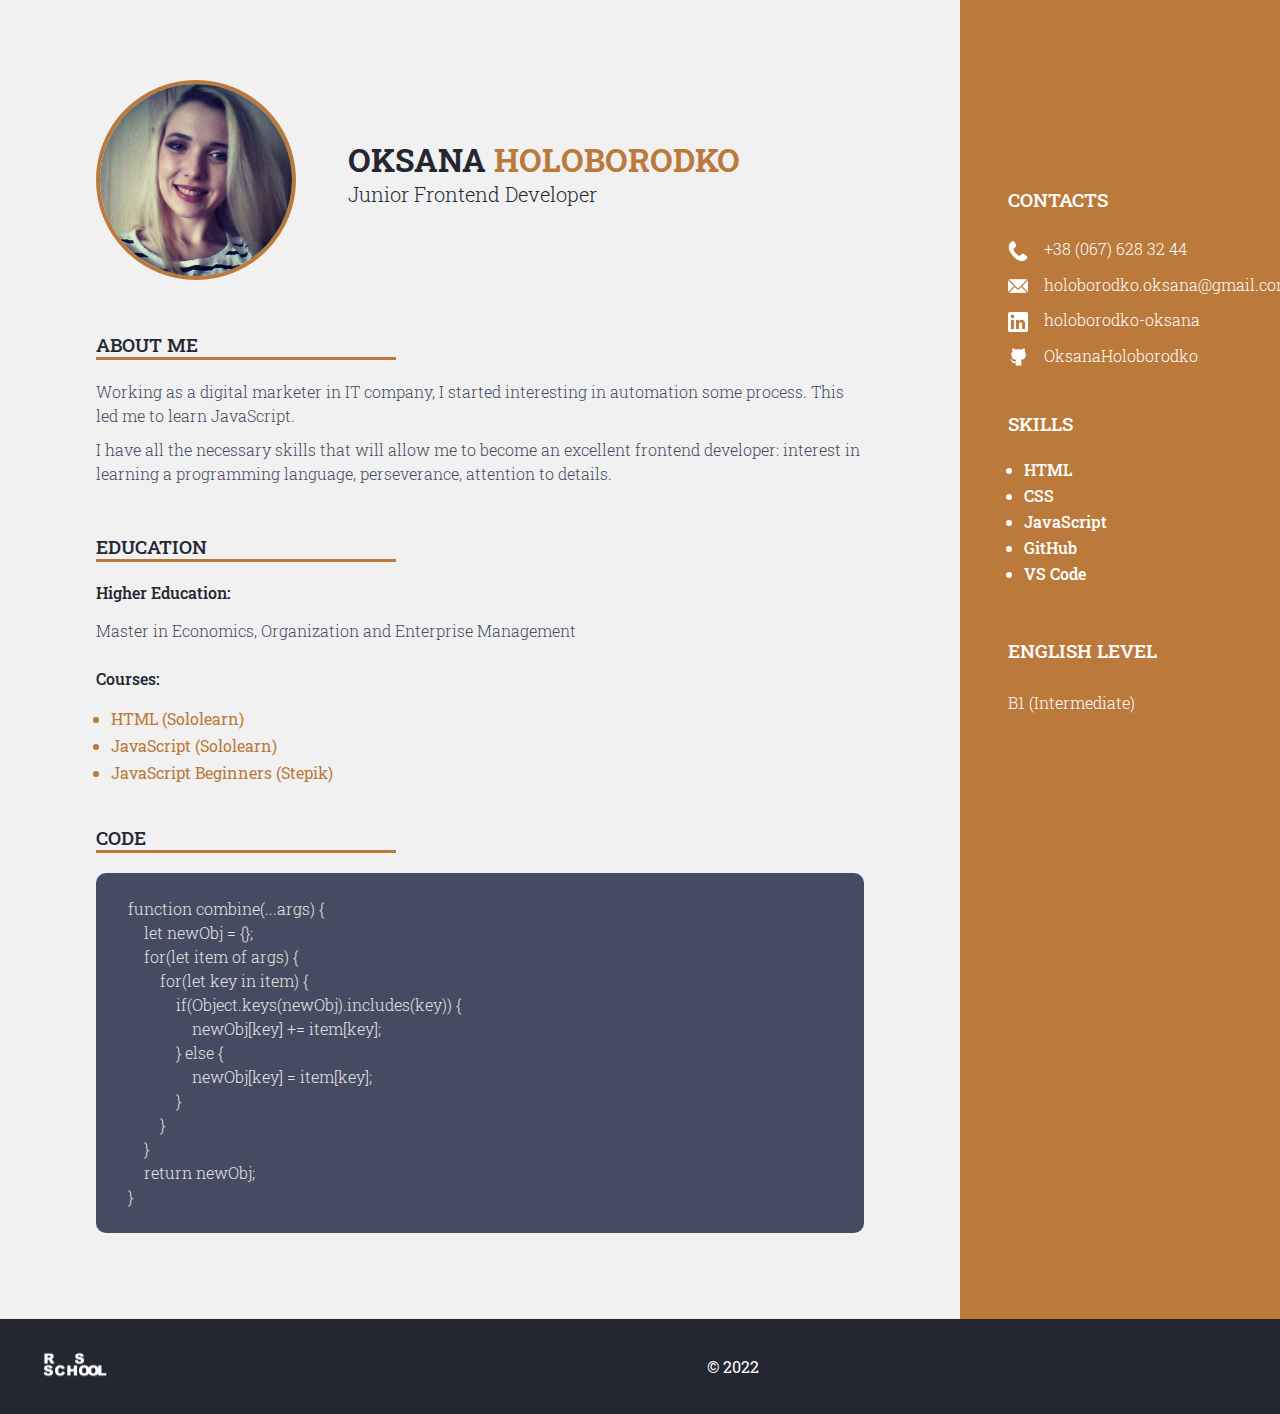
<file: index.html>
<!DOCTYPE html>
<html lang="en">
<head>
    <meta charset="UTF-8">
    <meta http-equiv="X-UA-Compatible" content="IE=edge">
    <meta name="viewport" content="width=device-width, initial-scale=1.0">
    <title>cv</title>
    <link rel="stylesheet" href="style.css">
    <link rel="icon" href="assets/img/favicon.ico">
    <link rel="preconnect" href="https://fonts.googleapis.com">
    <link rel="preconnect" href="https://fonts.gstatic.com" crossorigin>
    <link href="https://fonts.googleapis.com/css2?family=Roboto+Slab:wght@300;500;900&display=swap" rel="stylesheet">
</head>
<body>
    <div class="container">
        <div class="column-main">
            <header>
                <div class="header-avatar">
                    <img src="./assets/img/avatar.jpg" alt="holoborodko-photo">
                </div>
                <div class="header-content">
                    <h1><span>OKSANA</span> HOLOBORODKO</h1>
                    <h2>Junior Frontend Developer</h2>
                </div>
            </header>
            <main>
                <section class="block about-me">
                    <h3>ABOUT ME</h3>
                    <p>Working as a digital marketer in IT company, I started interesting in automation some process. This led me to learn JavaScript.</p>
                    <p>I have all the necessary skills that will allow me to become an excellent frontend developer: interest in learning a programming language, perseverance, attention to details.</p>
                </section>
                <section class="block education">
                    <h3>EDUCATION</h3>
                    <h4>Higher Education:</h4>
                    <p>Master in Economics, Organization and Enterprise Management</p>
                    <h4 class="courses">Courses:</h4>
                    <ul>
                        <li><a target="_blank" href="https://www.sololearn.com/Certificate/CT-VLHOF3EH/png">HTML (Sololearn)</a></li>
                        <li><a target="_blank" href="https://www.sololearn.com/Certificate/CT-KXTLZ2GL/png">JavaScript (Sololearn)</a></li>
                        <li><a target="_blank" href="https://stepik.org/cert/1448766">JavaScript Beginners (Stepik)</a></li>
                    </ul>
                </section>
                <section class="block code-example">
                    <h3>CODE</h3>
                    <pre class="code">
                        <code>
        function combine(...args) {
            let newObj = {};
            for(let item of args) {
                for(let key in item) {
                    if(Object.keys(newObj).includes(key)) {
                        newObj[key] += item[key];
                    } else {
                        newObj[key] = item[key];
                    }
                }
            }
            return newObj;
        }</code>
                    </pre>
                </section>
            </main>
        </div>
        <div class="column-right">
            <nav>
                <div class="nav contacts">
                    <h3>CONTACTS</h3>
                    <ul>
                        <li><img src="./assets/img/phone-icon.png" alt="Phone icon" width="20" height="20"><p>+38 (067) 628 32 44</p></li>
                    </ul>
                    <ul>
                        <li><img src="./assets/img/mail-icon.png" alt="Mail icon" width="20" height="20"><p>holoborodko.oksana@gmail.com</p></li>
                    </ul>
                    <ul>
                        <li><img src="./assets/img/linkedin-icon.png" alt="Linkedin icon" width="20" height="20"><a target="_blank" href="https://www.linkedin.com/mwlite/in/holoborodko-oksana">holoborodko-oksana</a></li>
                    </ul>
                    <ul>
                        <li><img src="./assets/img/github-icon.png" alt="GitHub icon" width="20" height="20"><a target="_blank" href="https://github.com/OksanaHoloborodko">OksanaHoloborodko</a></li>
                    </ul>
                </div>
                <div class="nav skills">
                    <h3>SKILLS</h3>
                    <ul>
                        <li>HTML</li>
                        <li>CSS</li>
                        <li>JavaScript</li>
                        <li>GitHub</li>
                        <li>VS Code</li>
                    </ul>
                </div>
                <div class="nav english">
                    <h3>ENGLISH LEVEL</h3>
                    <p>B1 (Intermediate)</p>
                </div>
            </nav>
        </div>
    </div>
    
    <footer>
        <div class="footer">
            <a target="_blank" href="https://rs.school/js/"><img src="./assets/img/rsschool-logo.png" alt="rsschool logo" width="100" height="41"></a>
            <p>© 2022</p>
            <a class="git" target="_blank" href="https://github.com/OksanaHoloborodko"><img src="./assets/img/github-logo.png" alt="github logo" width="60" height="15"></a>
        </div>
    </footer>
</body>
</html>
</file>
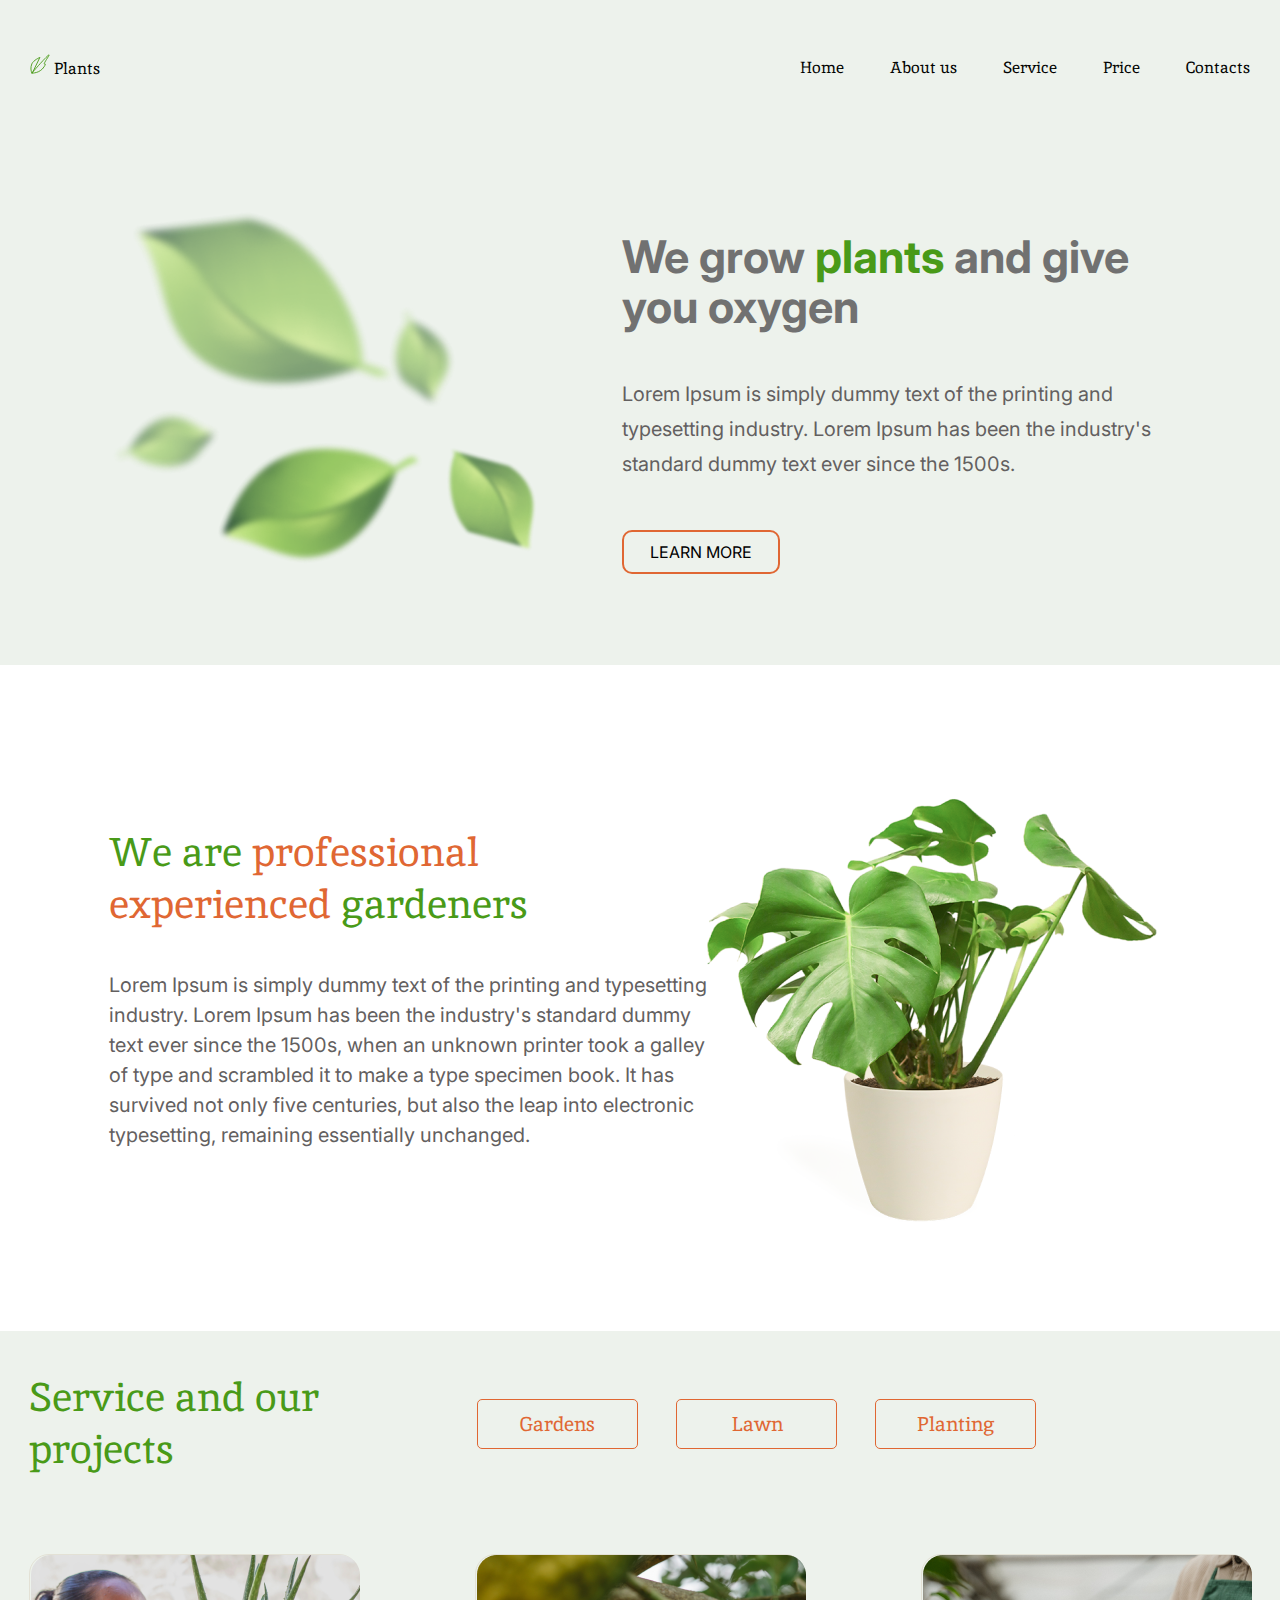
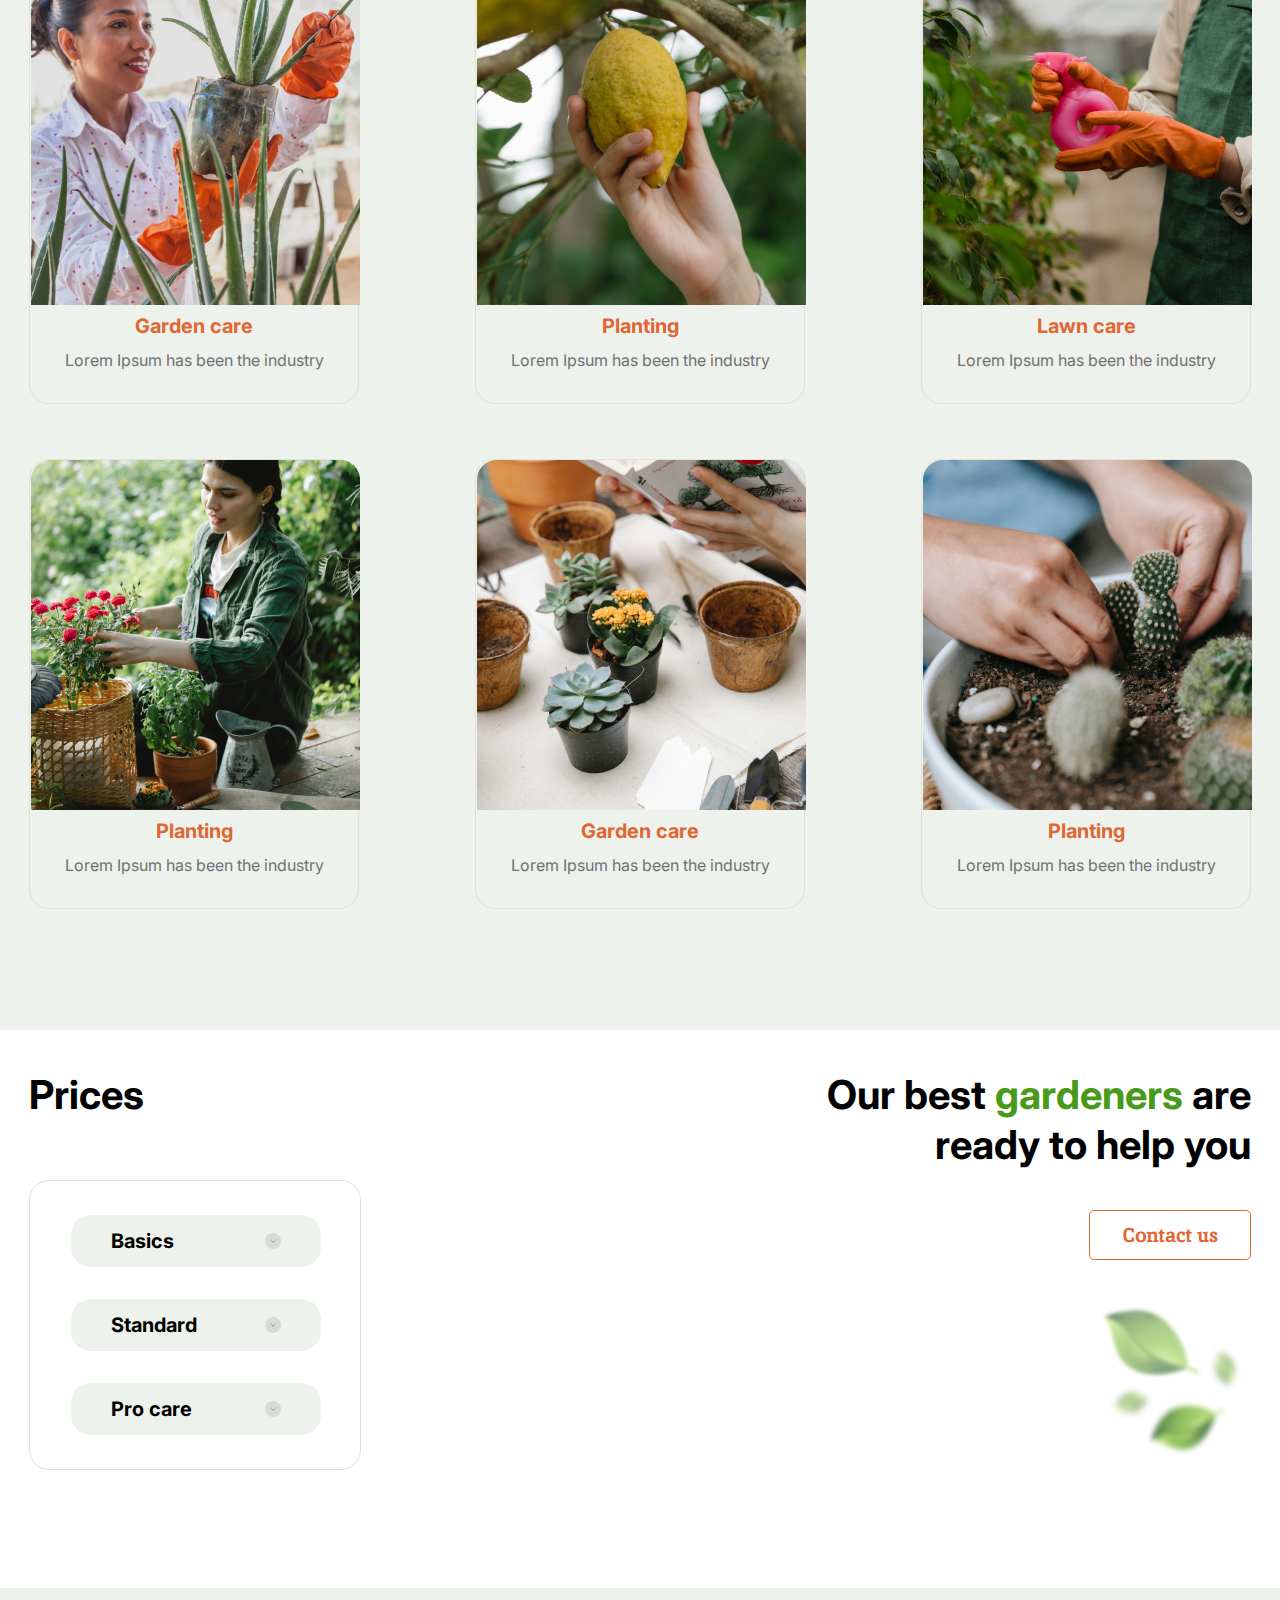
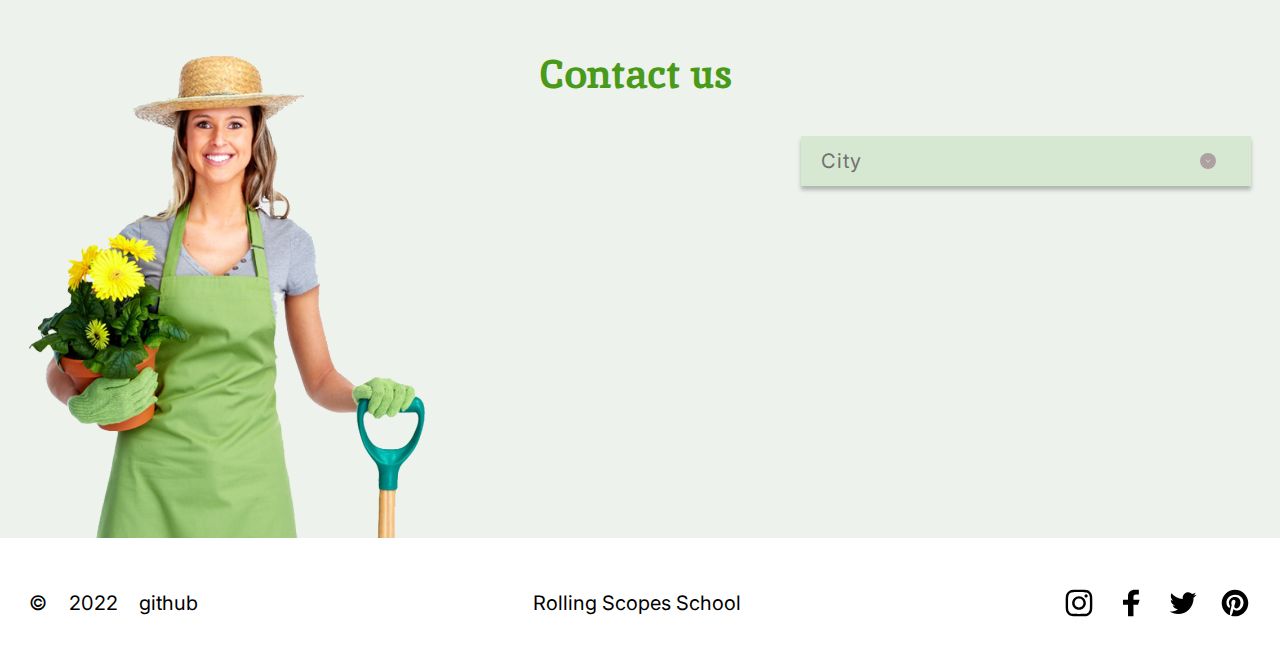
<file: plants/index.html>
<!DOCTYPE html>
<html lang="en">
<head>
    <meta charset="UTF-8">
    <meta http-equiv="X-UA-Compatible" content="IE=edge">
    <meta name="viewport" content="width=device-width, initial-scale=1.0">
    <title>Plants</title>
    <link rel="stylesheet" href="style.css">
    <link rel="preconnect" href="https://fonts.googleapis.com">
    <link rel="preconnect" href="https://fonts.gstatic.com" crossorigin>
    <link href="https://fonts.googleapis.com/css2?family=Inika:wght@400;700&family=Inter:wght@100;200;300;400;500;600;700;800;900&display=swap" rel="stylesheet">
    <link rel="icon" href="assets/img/logo-plants.svg">
</head>
<body>
    <header>
        <div class="container-menu">
            <div class="header-logo">
                <a href="#">
                    <img class="logo" src="assets/img/logo-plants.svg" alt="logo-plants">
                    <span>Plants</span>
                </a>
            </div>
            <nav>
                <ul class="nav-menu">
                    <li><a href="#welcome">Home</a></li>
                    <li><a href="#about">About us</a></li>
                    <li><a href="#service">Service</a></li>
                    <li><a href="#prices">Price</a></li>
                    <li><a href="#contacts">Contacts</a></li>
                </ul>
            </nav>
            <div class="burger-menu">
                <span class="burger-line"></span>
                <span class="burger-line"></span>
                <span class="burger-line"></span>
                <span class="burger-line"></span>
            </div>
        </div>
        <div class="popup-menu"></div>
    </header>
    <main>
        <section id ="welcome" class="welcome">
            <div class="container-welcome">
                <img class="welcome-img" src="assets/img/welcome-img.png" alt="leaves">
                <div class="welcome-text">
                    <h1 class="welcome-h1">We grow <span class="welcome-plants">plants</span> and give you oxygen</h1>
                    <p class="welcome-p">Lorem Ipsum is simply dummy text of the printing and typesetting industry. Lorem Ipsum has been the industry's standard dummy text ever since the 1500s.</p>
                    <button class="welcome-btn" type="button">LEARN MORE</button>
                </div>
            </div>
        </section>
        <section id="about" class="about">
            <div class="container-about">
                <div class="about-text">
                    <h2 class="about-h2">We are <span class="about-us">professional<br>experienced</span> gardeners</h2>
                    <p class="about-p">Lorem Ipsum is simply dummy text of the printing and typesetting industry. Lorem Ipsum has been the industry's standard dummy text ever since the 1500s, when an unknown printer took a galley of type and scrambled it to make a type specimen book. It has survived not only five centuries, but also the leap into electronic typesetting, remaining essentially unchanged.</p>
                </div>
                <img class="about-img" src="assets/img/about-img.png" alt="home plant">
            </div>
        </section>
        <section id="service" class="service">
            <div class="container-service">
                <div class="container-service-header">
                    <h2 class="service-h2">Service and our<br>projects</h2>
                    <div class="container-service-header-btn">
                        <button class="service-btn" id="gardens" type="button">Gardens</button>
                        <button class="service-btn" id="lawn" type="button">Lawn</button>
                        <button class="service-btn" id="planting" type="button">Planting</button>
                    </div>
                </div>
                <div class="container-service-cards">
                    <div class="service-card gardens">
                        <img class="service-img" src="assets/img/service-1.png" alt="womam with plant">
                        <div class="service-text">
                            <h3 class="service-text-h3">Garden care</h3>
                            <p class="service-text-p">Lorem Ipsum has been the industry</p>
                        </div>
                    </div>
                    <div class="service-card planting">
                        <img class="service-img" src="assets/img/service-2.png" alt="lemon">
                        <div class="service-text">
                            <h3 class="service-text-h3">Planting</h3>
                            <p class="service-text-p">Lorem Ipsum has been the industry</p>
                        </div>
                    </div>
                    <div class="service-card lawn">
                        <img class="service-img" src="assets/img/service-3.png" alt="watering plants">
                        <div class="service-text">
                            <h3 class="service-text-h3">Lawn care</h3>
                            <p class="service-text-p">Lorem Ipsum has been the industry</p>
                        </div>
                    </div>
                    <div class="service-card planting">
                        <img class="service-img" src="assets/img/service-4.png" alt="womam with flower">
                        <div class="service-text">
                            <h3 class="service-text-h3">Planting</h3>
                            <p class="service-text-p">Lorem Ipsum has been the industry</p>
                        </div>
                    </div>
                    <div class="service-card gardens">
                        <img class="service-img" src="assets/img/service-5.png" alt="cactus">
                        <div class="service-text">
                            <h3 class="service-text-h3">Garden care</h3>
                            <p class="service-text-p">Lorem Ipsum has been the industry</p>
                        </div>
                    </div>
                    <div class="service-card planting">
                        <img class="service-img" src="assets/img/service-6.png" alt="cactus-2">
                        <div class="service-text">
                            <h3 class="service-text-h3">Planting</h3>
                            <p class="service-text-p">Lorem Ipsum has been the industry</p>
                        </div>
                    </div>
                </div>
            </div>
        </section>
        <section id="prices" class="prices">
            <div class="container-prices">
                <div class="container-prices-left">
                    <h2 class="prices-h2">Prices</h2>
                    <div class="prices-chose">
                        <div class="prices-item-layout" id="basics">
                            <div class="prices-item">
                                <p class="prices-item-text">Basics</p>
                                <div class="prices-item-arrow">
                                    <svg width="6" height="4" viewBox="0 0 6 4" xmlns="http://www.w3.org/2000/svg">
                                        <path d="M3.00003 3.00949L1.00002 1.0096" stroke-width="0.5" stroke-linecap="round"/>
                                        <path d="M3 3.00952L5 1.00952" stroke-width="0.5" stroke-linecap="round"/>
                                    </svg>
                                        
                                </div>
                            </div>
                            <div class="prices-item-hidden">
                                <div class="prices-item-line"></div>
                                <p class="prices-item-description">Release of Letraset sheets containing Lorem Ipsum passages, and more recently</p>
                                <p class="prices-item-price"><span class="prices-item-price-mod">$15</span> / per hour</p>
                                <button class="prices-btn" type="button" onClick="location.href='#contacts'">Order</button>
                            </div>
                        </div>
                        <div class="prices-item-layout" id="standard">
                            <div class="prices-item">
                                <p class="prices-item-text">Standard</p>
                                <div class="prices-item-arrow">
                                    <svg width="6" height="4" viewBox="0 0 6 4" xmlns="http://www.w3.org/2000/svg">
                                        <path d="M3.00003 3.00949L1.00002 1.0096" stroke-width="0.5" stroke-linecap="round"/>
                                        <path d="M3 3.00952L5 1.00952" stroke-width="0.5" stroke-linecap="round"/>
                                    </svg>
                                </div>
                            </div>
                            <div class="prices-item-hidden">
                                <div class="prices-item-line"></div>
                                <p class="prices-item-description">Release of Letraset sheets containing Lorem Ipsum passages, and more recently</p>
                                <p class="prices-item-price"><span class="prices-item-price-mod">$25</span> / per hour</p>
                                <button class="prices-btn" type="button" onClick="location.href='#contacts'">Order</button>
                            </div>
                        </div>
                        <div class="prices-item-layout" id="pro">
                            <div class="prices-item">
                                <p class="prices-item-text">Pro care</p>
                                <div class="prices-item-arrow">
                                    <svg width="6" height="4" viewBox="0 0 6 4" xmlns="http://www.w3.org/2000/svg">
                                        <path d="M3.00003 3.00949L1.00002 1.0096" stroke-width="0.5" stroke-linecap="round"/>
                                        <path d="M3 3.00952L5 1.00952" stroke-width="0.5" stroke-linecap="round"/>
                                    </svg>
                                </div>
                            </div>
                            <div class="prices-item-hidden">
                                <div class="prices-item-line"></div>
                                <p class="prices-item-description">Release of Letraset sheets containing Lorem Ipsum passages, and more recently</p>
                                <p class="prices-item-price"><span class="prices-item-price-mod">$35</span> / per hour</p>
                                <button class="prices-btn" type="button" onClick="location.href='#contacts'">Order</button>
                            </div>
                        </div>
                    </div>
                </div>
                <div class="container-prices-right">
                    <h2 class="prices-h2 right">Our best <span class="welcome-plants">gardeners</span> are ready to help you</h2>
                    <button class="contact-btn" type="button">Contact us</button>
                    <img class="prices-img" src="assets/img/prices-img.png" alt="leaves">
                </div>
            </div>
        </section>
        <section id="contacts" class="contacts">
            <div class="container-contacts">
                <img class="contacts-img" src="assets/img/contact-woman-img.png" alt="woman">
                <h2 class="contacts-h2">Contact us</h2>
                <div class="contacts-select">
                    <div class="contacts-city">
                        <p class="contacts-city-text">City</p>
                        <div class="contacts-arrow">
                            <img class="contacts-arrow-img" src="assets/img/contacts-arrow.svg" alt="arrow down">
                        </div>
                    </div>
                    <div class="contacts-city-body">
                        <div class="select-city">Canandaigua, NY</div>
                        <div class="select-city">New York City</div>
                        <div class="select-city">Yonkers, NY</div>
                        <div class="select-city">Sherrill, NY</div>
                    </div>
                    <div class="city-adress">
                        <div class="city-info city-info-mod">
                            <div class="city-info adress">
                                <span class="key">City:</span>
                                <span class="value"></span>
                            </div>
                            <div class="city-info phone">
                                <span class="key">Phone:</span>
                                <span class="value"></span>
                            </div>
                            <div class="city-info office">
                                <div class="key">Office adress:</div>
                                <div class="value"></div>
                            </div>
                        </div>
                        <button class="call-btn" type="button">Call us</button>
                    </div>
                </div>
            </div>
        </section>
    </main>
    <footer>
        <div class="container-footer">
            <div class="footer-github">
                <p class="footer-text">©</p>
                <p class="footer-text">2022</p>
                <a target="_blank" href="https://github.com/OksanaHoloborodko"><p class="footer-text footer-text-git footer-text-link">github</p></a>
            </div>
            <div class="footer-rs">
                <a target="_blank" href="https://rs.school/js-stage0/"><p class="footer-text footer-text-link">Rolling Scopes School</p></a>
            </div>
            <ul class="footer-social">
                <li><img class="footer-img" src="assets/img/footer-insta-icon.svg" alt="instagram"></li>
                <li><img class="footer-img" src="assets/img/footer-fb-icon.svg" alt="facebook"></li>
                <li><img class="footer-img" src="assets/img/footer-tw-icon.svg" alt="twitter"></li>
                <li><img class="footer-img" src="assets/img/footer-pinter-icon.svg" alt="pinterest"></li>
            </ul>
        </div>
    </footer>
    <script src="index.js"></script>
</body>
</html>
</file>
<file: style.css>
* {
  font-family: 'Roboto Slab', serif;
  box-sizing: border-box;
  margin: 0;
  padding: 0;
}

.container {
  display: flex;
  flex-direction: row;
  width: 1440px;
  margin-left: auto;
  margin-right: auto;
}

.column-main {
  background-color: rgba(229, 229, 229, 0.55);
  flex: 2;
  padding-bottom: 3em;
}

.column-right {
  background-color: #BB7A3B;
  flex: 1;
  padding-bottom: 3em;
}

header {
  display: flex;
  padding-top: 5em;
  padding-bottom: 3em;
}

.header-avatar {
  flex: 1;
  padding-left: 10%;
}

.header-avatar img {
  width: 200px;
  border: 4px solid #BB7A3B;
  border-radius: 50%;
}

.header-content {
  flex: 3;
  padding-left: 5%;
  padding-top: 6%;
}

.header-content h1 {
  color: #BB7A3B;
}

h1 span {
  color: #242732;
}

.header-content h2 {
  color: #242732;
  font-weight: 300;
  font-size: 20px;
}

.block {
  padding-left: 10%;
  padding-right: 10%;
  padding-bottom: 2%;
  margin-bottom: 2%;
}

.block h3 {
  font-weight: 500;
  padding-bottom: 3%;
  color: #242732; 
}

.block h4 {
  padding-bottom: 2%;
  color: rgba(36, 39, 50, 1);
  font-weight: 500; 
}

.courses {
  margin-top: 2%;
}

.block h3:after {
  display: block;
  content: "";
  position: absolute;
  width: 300px;
  height: 3px;
  background-color: #BB7A3B;
}

.block p {
  color: #454b60;
  font-weight: 300;
  line-height: 1.5em;
  padding-bottom: 10px;
}

.block a {
 text-decoration: none;
 color: #BB7A3B;
}

.block a:hover {
  color: #242732;
  transition: 0.5s;
 }

 .block ul {
  color: #BB7A3B;
  line-height: 1.7em;
  padding-left: 2%;
  font-weight: 400;
 }

.code {
  color: #e5e5e5;
  line-height: 1.5em;
  font-weight: 300;
  background-color: #454b60;
  border-radius: 10px;
}

nav {
  display: block;
  padding-top: 30%;
  padding-bottom: 3em;
  padding-left: 10%;
}

.nav h3 {
  padding-top: 10%;
  font-weight: 500;
  padding-bottom: 3%;
  color: #ffffff;
}

.contacts li p {
  display: inline;
  margin: 1em;
  color: #ffffff;
  font-weight: 300;
  line-height: 10px;
}

.contacts li img {
  vertical-align: middle;
}

.contacts li a {
  display: inline;
  text-decoration: none;
  margin: 1em;
  color: #ffffff;
  font-weight: 300;
  line-height: 10px;
  }

.contacts ul {
  list-style-type: none;
  padding-top: 0.8em;
}

.contacts a:hover {
  color: #242732;
  transition: 0.5s;
 }

 .skills li {
  margin: 1em;
  color: #ffffff;
  font-weight: 500;
  line-height: 10px;
}

.nav p {
  margin-top: 1em;
  color: #ffffff;
  font-weight: 300;
}

.footer {
  display: flex;
  flex-direction: row;
  justify-content: space-between;
  align-items: center;
  width: 1440px;
  padding: 25px;
  margin-left: auto;
  margin-right: auto;
  color: #ffffff;
  background-color: #242732;
}

.git {
  padding-right: 15px;
}
</file>
<file: plants/style.css>
* {
    box-sizing: border-box;
    margin: 0;
    padding: 0;
}

html {
    scroll-behavior: smooth
}

ul, li, span, a, h3, h1, h2, button {
    padding: 0;
    margin: 0;
    list-style: none;
    text-decoration: none;
    color: #010201;
}

/*header start*/
header {
    background-color: #EDF2EC;
    font-family: 'Inika';
    font-style: normal;
    font-weight: 400;
    font-size: 16px;
}

.container-menu {
    display: flex;
    justify-content: space-between;
    margin: 0 auto;
    padding: 42px 0;
    max-width: 1220px;
}


.logo {
    height: 20px;
    width: 20px;
}

.header-logo{
    display: flex;
    flex-direction: row;
    flex-wrap: nowrap;
    height: 50px;
    gap: 1px;
    align-items: center;
    padding-bottom: 2px;
}

.burger-menu {
    display: none;
}

.nav-menu {
    display: flex;
    flex-direction: row;
    flex-wrap: nowrap;
    height: 50px;
    gap: 46px;
    align-items: center;
}

.nav-menu :hover {
    color: #E06733;
    font-weight: 700;
    transition: 0.5s;
   }

.nav-menu-mod {
    display: none;
}
/*header end*/

/*welcome start*/
.welcome {
    background-color: #EDF2EC;
    padding: 62px 109px;
}

.container-welcome {
    display: flex;
    justify-content: space-between;
    margin: 0 auto;
    max-width: 1222px;
}

.welcome-img {
    width: 449px;
    height: 407px;
}

.welcome-text {
    width: 549px;
    padding-top: 36px;
}

.welcome-h1 {
    font-family: 'Inter';
    font-style: normal;
    font-weight: 700;
    font-size: 45px;
    line-height: 50px;
    color: #717171;
    padding-bottom: 45px;
}

.welcome-plants {
    color: #499A18;
}

.welcome-p {
    font-family: 'Inter';
    font-style: normal;
    font-weight: 400;
    font-size: 20px;
    line-height: 35px;
    color: #636060;
    padding-bottom: 48px;
}

.welcome-btn {
    width: 158px;
    height: 44px;
    border: 2px solid #E06733;
    border-radius: 10px;
    background: #EDF2EC;
    font-family: 'Inter';
    font-style: normal;
    font-weight: 400;
    font-size: 16px;
    line-height: 20px;
    color: #000000;
    cursor: pointer;
}

.welcome-btn:hover {
    background: #E06733;
    color: #FFFFFF;
    transition: 0.8s;
}
/*welcome end*/

/*about start*/
.about {
    background-color: #FFFFFF;
    padding: 93px 109px 94px;
}

.container-about {
    display: flex;
    justify-content: space-between;
    margin: 0 auto;
    max-width: 1222px;
}

.about-text {
    width: 605px;
    padding-top: 68px;
}

.about-h2 {
    font-family: 'Inika';
    font-style: normal;
    font-weight: 400;
    font-size: 40px;
    line-height: 52px;
    color: #499A18;
    padding-bottom: 40px;
}

.about-us {
    color: #E06733;
}

.about-p {
    font-family: 'Inter';
    font-style: normal;
    font-weight: 400;
    font-size: 20px;
    line-height: 30px;
    color: #636060;
}

.about-img {
    width: 464px;
    height: 479px;
}
/*about end*/

/*start service*/
.service {
    background-color: #EDF2EC;
}

.container-service {
    margin: 0 auto;
    max-width: 1222px;
    padding-bottom: 66px;
}

.container-service-header {
    display: flex;
    justify-content: space-between;
    padding-top: 40px;
    max-width: 1007px;
}

.service-h2 {
    font-family: 'Inika';
    font-style: normal;
    font-weight: 400;
    font-size: 40px;
    line-height: 52px;
    color: #499A18;
}

.container-service-header-btn {
    display: flex;
    justify-content: space-between;
    max-width: 559px;
    padding-top: 53px;
    height: 50px;
    gap: 38px;
    align-items: center;
}

.service-btn {
    width: 161px;
    height: 50px;
    border: 1px solid #E06733;
    border-radius: 5px;
    background: #EDF2EC;
    font-family: 'Inika';
    font-style: normal;
    font-weight: 400;
    font-size: 20px;
    line-height: 26px;
    color: #E06733;
    cursor: pointer;
}

.service-btn.clicked {
    background: #E06733;
    color: #FFFFFF;
}

.service-btn:hover {
    background: #E06733;
    color: #FFFFFF;
    transition: 0.8s;
}

.container-service-cards {
    display: flex;
    justify-content: space-between;
    align-content: space-between;
    flex-wrap: wrap;
    max-width: 1222px;
    margin-top: 79px;
    align-items: center;
}

.service-card {
    width: 330px;
    height: 450px;
    border: 1px solid #e3e1d5;
    border-radius: 20px;
    background: #EDF2EC;
    margin-bottom: 55px;
}

.service-card.blur {
    filter: blur(2px);
    transition: 0.8s;
}

.service-img {
    width: 330px;
    height: 350px;
}

.service-text-h3 {
    font-family: 'Inter';
    font-style: normal;
    font-weight: 700;
    font-size: 20px;
    line-height: 20px;
    margin: 7px 0px;
    text-align: center;
    color: #E06733;
}

.service-text-p {
    font-family: 'Inter';
    font-style: normal;
    font-weight: 400;
    font-size: 16px;
    line-height: 20px;
    padding: 7px 0px;
    text-align: center;
    color: #717171;
}
/*end service*/

/*start prices*/
.prices {
    background-color: #FFFFFF;
}

.container-prices {
    display: flex;
    justify-content: space-between;
    padding-top: 40px;
    padding-bottom: 115px;
    margin: 0 auto;
    max-width: 1222px;
}

.container-prices-left {
    max-width: 332px;
}

.prices-h2 {
    font-family: 'Inter';
    font-style: normal;
    font-weight: 700;
    font-size: 40px;
    line-height: 50px;
    color: #000000;
    margin-bottom: 60px;
}

.prices-chose {
    display: flex;
    flex-direction: column;
    justify-content: space-between;
    max-width: 332px;
    border: 1px solid #e3e1d5;
    border-radius: 20px;
    padding: 34px 41px;
    background: #FFFFFF;
}

.prices-item-layout {
    width: 250px;
    background: #EDF2EC;
    border-radius: 20px;
    padding: 16px 40px;
    margin-bottom: 32px;
}

.prices-item-layout.open {
    background: #D6E7D2;
}

.prices-item-layout.open >.prices-item-hidden {
    display: block;
}

.prices-item-layout.open >.prices-item >.prices-item-arrow {
    background: #AEA1A1;
    transition: 0.3s;
}

.prices-item-layout.open >.prices-item >.prices-item-arrow >svg {
    stroke: #FFFFFF;
    transform: rotate(-180deg);
    transition: 0.3s;
}

.prices-item-layout:last-child {
    margin-bottom: 0;
}

.prices-item {
    display: flex;
    justify-content: space-between;
    align-items: center;
    cursor: pointer;
}

.prices-item-text {
    font-family: 'Inter';
    font-style: normal;
    font-weight: 700;
    font-size: 20px;
    line-height: 20px;
    color: #000000;
}

.prices-item-arrow{
    display: flex;
    justify-content: center;
    align-items: center;
    width: 16px;
    height: 16px;
    border-radius: 50%;
    background: #D9D9D9;
}

svg {
    stroke: #717171;
}

.prices-item-line {
    content: '';
    margin-top: 12px;
    margin-bottom: 6px;
    border: none;
    background: #AEA1A1;
    height: 0.5px;
}

.prices-item-description {
    font-family: 'Inter';
    font-style: normal;
    font-weight: 300;
    font-size: 10px;
    line-height: 10px;
    color: #717171;
    margin-bottom: 6px;
}

.prices-item-price{
    font-family: 'Inter';
    font-style: normal;
    font-weight: 400;
    font-size: 12px;
    line-height: 20px;
    color: #000000;
    margin-bottom: 12px;
}

.prices-item-price-mod {
    font-weight: 700;
    font-size: 16px;
    color: #E06733;
}

.prices-btn {
    width: 86px;
    height: 25px;
    background: #FFFFFF;
    border: 0px;
    border-radius: 10px;
    font-family: 'Inter';
    font-style: normal;
    font-weight: 700;
    font-size: 14px;
    line-height: 20px;
    color: #717171;
    cursor: pointer;
}

.prices-item-hidden {
    display: none;
}

.container-prices-right {
    display: flex;
    flex-direction: column;
    align-items: flex-end;
    max-width: 452px;
}

.right {
    text-align: end;
    margin-bottom: 40px;
}

.contact-btn {
    width: 162px;
    height: 50px;
    border: 1px solid #E06733;
    border-radius: 5px;
    background: #FFFFFF;
    font-family: 'Inika';
    font-style: normal;
    font-weight: 700;
    font-size: 20px;
    line-height: 26px;
    text-align: center;
    margin-bottom: 38px;
    color: #E06733;
    cursor: pointer;
}

.contact-btn:hover {
    background: #E06733;
    color: #FFFFFF;
    transition: 0.8s;
}

.prices-img {
    width: 152px;
    height: 175px;
}
/*end prices*/

/*start contacts*/
.contacts {
    background-color: #EDF2EC;
}

.container-contacts {
    display: flex;
    justify-content: space-between;
    margin: 0 auto;
    max-width: 1222px;
}

.contacts-img {
    width: 400px;
    height: 497px;
    margin-top: 53px;
}

.contacts-h2 {
    font-family: 'Inika';
    font-style: normal;
    font-weight: 700;
    font-size: 40px;
    line-height: 52px;
    color: #499A18;
    margin-top: 60px;
    padding-left: 3.5%;
}

.contacts-select {
    padding-top: 148px; 
}

.contacts-select.choose-city > .city-adress {
    display: block;
}

.contacts-select.choose-city.visible > .city-adress {
    display: none;
}

.city-adress {
    display: none;
    position: absolute;
    width: 448px;
    z-index: 1;
    margin-top: 47px;
    padding: 17px 35px 27px;
    background: #EDF2EC;
    border: 1px solid #000000;
    border-radius: 20px;
}

.office {
    display: flex;
}

.city-info-mod {
    margin-bottom: 24px;
}

.city-info >.key {
    display: inline-block;
    font-family: 'Inter';
    font-style: normal;
    font-weight: 400;
    font-size: 16px;
    line-height: 40px;
    letter-spacing: 0.05em;
    color: #000000;
    width: 127px;
}

.city-info >.value {
    font-family: 'Inter';
    font-style: normal;
    font-weight: 400;
    font-size: 16px;
    line-height: 40px;
    letter-spacing: 0.05em;
    color: #717171;
}

.call-btn {
    display: block;
    width: 122px;
    height: 26px;
    border: 1px solid #E06733;
    border-radius: 5px;
    background: #EDF2EC;
    font-family: 'Inika';
    font-style: normal;
    font-weight: 700;
    font-size: 10px;
    line-height: 13px;
    text-align: center;
    margin: 0 auto;
    color:#717171;
    cursor: pointer;
}

.call-btn:hover {
    background: #E06733;
    color: #FFFFFF;
    transition: 0.8s;
}

.contacts-city {
    display: flex;
    justify-content: space-between;
    align-items: center;
    width: 450px;
    height: 50px;
    background: #D6E7D2;
    box-shadow: 0px 4px 4px rgba(0, 0, 0, 0.25);
    border-radius: 0px;
    padding: 0 35px 0 20px;
    cursor: pointer;
}

.contacts-city.choose-city {
    background: #C1E698;
    box-shadow: 0px 0px 0px;
}

.contacts-city:hover {
    background: #C1E698;;
    box-shadow: 0px 0px 0px;
}

.contacts-city-text {
    font-family: 'Inter';
    font-style: normal;
    font-weight: 400;
    font-size: 20px;
    line-height: 40px;
    letter-spacing: 0.05em;
    color: #717171;
}

.contacts-arrow {
    display: flex;
    justify-content: center;
    align-items: center;
    width: 16px;
    height: 16px;
    border-radius: 50%;
    background: #AEA1A1;
}

.contacts-city-body {
    padding: 30px 35px;
    background: #DCE9D9;
}

.select-city {
    font-family: 'Inter';
    font-style: normal;
    font-weight: 400;
    font-size: 16px;
    line-height: 40px;
    letter-spacing: 0.05em;
    color: #499A18;
    border-bottom: 1px solid #D9D9D9;
    cursor: pointer;
}

.select-city:hover {
    color: #717171;
    border-bottom: 1px solid #717171;
}

.contacts-city-body {
    display: none;
}

.contacts-select.visible >.contacts-city {
    background: #C1E698;;
    box-shadow: 0px 0px 0px;
}

.contacts-select.visible >.contacts-city >.contacts-arrow {
    background: #8BA07E;
}

.contacts-select.visible >.contacts-city >.contacts-arrow >img {
    transform: rotate(-180deg);
    transition: 0.3s;
}

.contacts-select.visible >.contacts-city-body {
    display: block;
}
/*end contacts*/

/*start footer*/
footer {
    background-color: #FFFFFF;
}

.container-footer {
    display: flex;
    flex-direction: row;
    justify-content: space-between;
    margin: 0px auto;
    padding: 40px 0 40px;
    max-width: 1222px;
}

.footer-github {
    display: flex;
    justify-content: space-between;
    width: 182px;
}

.footer-text {
    font-family: 'Inter';
    font-style: normal;
    font-weight: 400;
    font-size: 20px;
    line-height: 50px;
    color: #000000;
}

.footer-text-git {
    padding-right: 13px;
}

.footer-text-link:hover {
    color: #E06733;
    transition: 0.5s;
}

.footer-social {
    display: flex;
    justify-content: space-between;
    padding: 9px 0;
    width: 188px;
}

.footer-img {
    width: 32px;
    height: 32px;
}
/*end footer*/

/*Tablet*/
@media screen and (max-width: 1250px) {

    @media (hover: none) and (pointer: coarse) {
        .service-btn:hover {
            background: #EDF2EC;
            color: #E06733;
            transition: 0s;
        }
    }

.container-menu {
    padding: 35px 0;
    max-width: 668px;
}

.header-logo{
    height: 47px;
}

.nav-menu {
    height: 47px;
}

.nav-menu-mod {
    display: none;
}

.welcome {
    padding: 40px 50px 70px;
}

.container-welcome {
    flex-direction: row-reverse;
    max-width: 668px;
}

.welcome-img {
    width: 280px;
    height: 254px;
}

.welcome-text {
    width: 346px;
    padding-top: 0px;
}

.welcome-h1 {
    font-size: 35px;
    padding-bottom: 30px;
}

.welcome-p {
    font-size: 16px;
    line-height: 25px;
    padding-bottom: 33px;
}

.about {
    padding: 40px 50px 95px;
}

.container-about {
    flex-direction: column;
    align-items: center;
    justify-content: center;
    max-width: 668px;
}

.about-text {
    width: 668px;
    padding-top: 0px;
}

.about-h2 {
    font-size: 35px;
    line-height: 46px;
    text-align: center;
    padding-bottom: 50px;
}

.about-img {
    margin-top: 70px;
    width: 250px;
    height: 258px;
}

.container-service {
    max-width: 668px;
    padding-bottom: 30px;
}

.container-service-header {
    flex-direction: column;
    padding-top: 60px;
}

.service-h2 {
    font-size: 35px;
    line-height: 46px;
}

.container-service-header-btn {
    padding-top: 0px;
    margin-top: 42px;
}

.container-service-cards {
    max-width: 668px;
    margin-top: 40px;
}

.service-card {
    width: 281px;
    margin-bottom: 38px;
}

.service-img {
    width: 280px;
    height: 350px;
    object-fit: cover;
    border-radius: 20px 20px 0 0;
}

.service-text-p {
    padding: 3px 38px;
}


.container-prices {
    padding-bottom: 88px;
    padding-top: 42px;
    max-width: 668px;
}

.prices-h2 {
    font-size: 35px;
    line-height: 42px;
    padding-left: 12px;
    margin-bottom: 55px;
}

.right {
    font-size: 25px;
    line-height: 35px;
    padding-left: 0;
    margin: 100px 0 27px;
}

.container-contacts {
    flex-direction: column;
    align-items: center;
    justify-content: center;
    max-width: 668px;
}

.contacts-img {
    order: 3;
    width: 200px;
    height: 249px;
    margin-top: 270px;
    margin-left: 20px;
}

.contacts-h2 {
    order: 1;
    margin-top: 38px;
    padding-left: 0;
    text-align: center;
}

.contacts-select {
    order: 2;
    margin-top: 0px;
    padding-top: 100px;
}

.container-footer {
    display: flex;
    flex-direction: column;
    align-items: center;
    justify-content: center;
    padding: 33px 0 18px;
    max-width: 668px;
}

.footer-github {
    display: flex;
    justify-content: space-between;
    width: 182px;
}

.footer-text {
    line-height: 24px;
    margin-bottom: 20px;
}

.footer-text-git {
    padding-right: 11px;
}

.footer-social {
    padding: 0;
}
}

/*Mobile*/
@media screen and (max-width: 660px) {
    @media (hover: none) and (pointer: coarse) {
        .service-btn:hover {
            background: #EDF2EC;
            color: #E06733;
            transition: 0s;
        }
    }

    .container-menu {
    padding: 35px 0;    
    max-width: 330px;
}

.header-logo{
    height: 27px;
}

.nav-menu {
    display: none;
}

.burger-menu {
    width: 40px;
    height: 27px;
    display: flex;
    flex-direction: column;
    justify-content: space-between;
    cursor: pointer;
    transition: 0.3s;
}

.burger-line {
    border: 1px solid #717171;
}

.popup-menu {
    position: fixed;
    top: 97px;
    left: -100%;
    width: 100%;
    height: 100%;
    background-color: #FFFFFF;
    z-index: 100;
    display: flex;
    transition: 0.3s;
}

.popup-menu.open {
    left: 0;
}

.nav-menu-mod {
    width: 100%;
    height: 100%;
    display: flex;
    flex-direction: column;
    align-items: center;
    justify-content: start;
    padding: 50px 0;
}

.nav-menu-mod > li > a {
    width: 100%;
    display: flex;
    justify-content: center;
    padding: 20px 0;
    font-size: 20px;
    font-weight: 700;
    color: #499A18;
}

.nav-menu-mod > li > a:hover {
    color:#E06733;
}

.burger-menu.active .burger-line:nth-child(1) {
    opacity: 0;
    transition: 0.5s;
}

.burger-menu.active .burger-line:nth-child(4) {
    opacity: 0;
    transition: 0.5s;
}

.burger-menu.active .burger-line:nth-child(2) {
    transform: translateY(5px) rotate(45deg);
    transition: 0.5s;
}

.burger-menu.active .burger-line:nth-child(3) {
    transform: translateY(-5px) rotate(-45deg);
    transition: 0.5s;
}

body.noscroll {
    overflow: hidden;
}

.welcome {
    padding: 0px;
}

.container-welcome {
    max-width: 330px;
}

.welcome-img {
    display: none;
}

.welcome-text {
    max-width: 330px;
    padding: 25px 0 24px;
}

.welcome-h1 {
    font-size: 25px;
    line-height: 35px;
    padding-bottom: 20px;
}

.welcome-p {
    padding-bottom: 24px;
}

.welcome-btn {
    width: 100px;
    height: 34px;
    font-size: 10px;
}

.about {
    padding: 30px 25px;
}

.container-about {
    flex-direction: column;
    align-items: center;
    justify-content: center;
    max-width: 330px;
}

.about-text {
    width: 330px;
    padding-top: 0px;
}

.about-h2 {
    font-size: 25px;
    line-height: 33px;
    text-align: center;
    padding-bottom: 15px;
}

.about-p {
    font-size: 15px;
    line-height: 25px;
}

.about-img {
    margin-top: 2px;
    width: 150px;
    height: 147px;
}

.container-service {
    max-width: 330px;
    padding-bottom: 0px;
}

.container-service-header {
    flex-direction: column;
    padding-top: 30px;
}

.service-h2 {
    font-size: 25px;
    line-height: 33px;
}

.container-service-header-btn {
    padding-top: 0px;
    margin-top: 37px;
}

.container-service-cards {
    max-width: 668px;
    margin-top: 40px;
}

.service-card {
    width: 281px;
    margin-bottom: 38px;
}

.service-img {
    width: 280px;
    height: 350px;
    object-fit: cover;
    border-radius: 20px 20px 0 0;
}

.service-text-p {
    padding: 3px 38px;
}

.container-service-header-btn {
    flex-wrap: wrap;
    max-width: 252px;
    padding-top: 0px;
    gap: 10px;
}

.service-btn {
    width: 121px;
    height: 35px;
    font-size: 15px;
    line-height: 20px;
}

.container-service-cards {
    flex-direction: column;
    align-items: center;
    justify-content: center;
    flex-wrap: nowrap;
    max-width: 330px;
    padding-top: 40px;
    margin-top: 30px;
}

.service-card {
    width: 280px;
    margin-bottom: 34px;
}

.service-card:last-child {
    margin-bottom: 27px;
}

.service-img {
    width: 279px;
    height: 350px;
    object-fit: cover;
    border-radius: 20px 20px 0 0;
}

.service-text-p {
    padding: 3px 38px;
}

.container-prices {
    flex-direction: column;
    padding-top: 25px;
    padding-bottom: 40px;
    max-width: 330px;
}

.container-prices-left {
    display: flex;
    flex-direction: column;
    align-items: center;
    justify-content: center;
    max-width: 330px;
}

.prices-h2 {
    font-size: 25px;
    line-height: 30px;
    text-align: center;
    margin-bottom: 36px;
    max-width: 230px;
}

.prices-chose {
    width: 224px;
    padding: 29px 22px;
}

.prices-item-layout {
    width: 180px;
    background: #EDF2EC;
    padding: 16px 40px 16px 30px;
    margin-bottom: 10px;
}

.prices-item {
    align-items: center;
}

.prices-item-text {
    font-size: 15px;
    line-height: 20px;
}

.container-prices-right {
    align-items: center;
    max-width: 330px;
    margin-top: 0;
}

.right {
    font-size: 20px;
    line-height: 35px;
    text-align: center;
    margin-top: 20px;
    margin-bottom: 20px;
}

.contact-btn {
    width: 121px;
    height: 35px;
    font-size: 15px;
    line-height: 20px;
    margin-bottom: 0px;
    cursor: pointer;
}

.prices-img {
    display: none;
}

.container-contacts {
    flex-direction: column;
    align-items: center;
    justify-content: center;
    max-width: 330px;
}

.container-contacts.choose-city >.contacts-img {
    visibility: hidden;
    margin-top: 160px;
}

.contacts-img {
    order: 3;
    width: 100px;
    height: 124px;
    margin-top: 132px;
    margin-left: 5px;
}

.contacts-h2 {
    order: 1;
    margin-top: 28px;
    padding-left: 0;
    font-size: 25px;
    line-height: 33px;
    text-align: center;
}

.contacts-select {
    order: 2;
    margin-top: 0px;
    padding-top: 80px;
}

.contacts-city {
    width: 300px;
    padding: 0 20px;
}

.city-adress {
    width: 300px;
    z-index: 1;
    margin-top: 47px;
    padding: 23px 36px;
}

.city-info-mod {
    margin-bottom: 24px;
}

.city-info >.key {
    width: 64px;
    line-height: 20px;
}

.city-info >.value {
    line-height: 20px;
}

.adress {
    margin-bottom: 20px;
}

.phone {
    margin-bottom: 20px;
}

.container-footer {
    display: flex;
    flex-direction: column;
    align-items: center;
    justify-content: center;
    padding: 22px 0 16px;
    max-width: 330px;
}

.footer-github {
    display: flex;
    justify-content: space-between;
    width: 182px;
}

.footer-text {
    line-height: 24px;
    margin-bottom: 16px;
}

.footer-text-git {
    padding-right: 11px;
}

.footer-social {
    padding: 0;
}
}

@media screen and (max-width: 330px) {
.about-text {
    width: 320px;
    padding-top: 0px;
}
}
</file>
